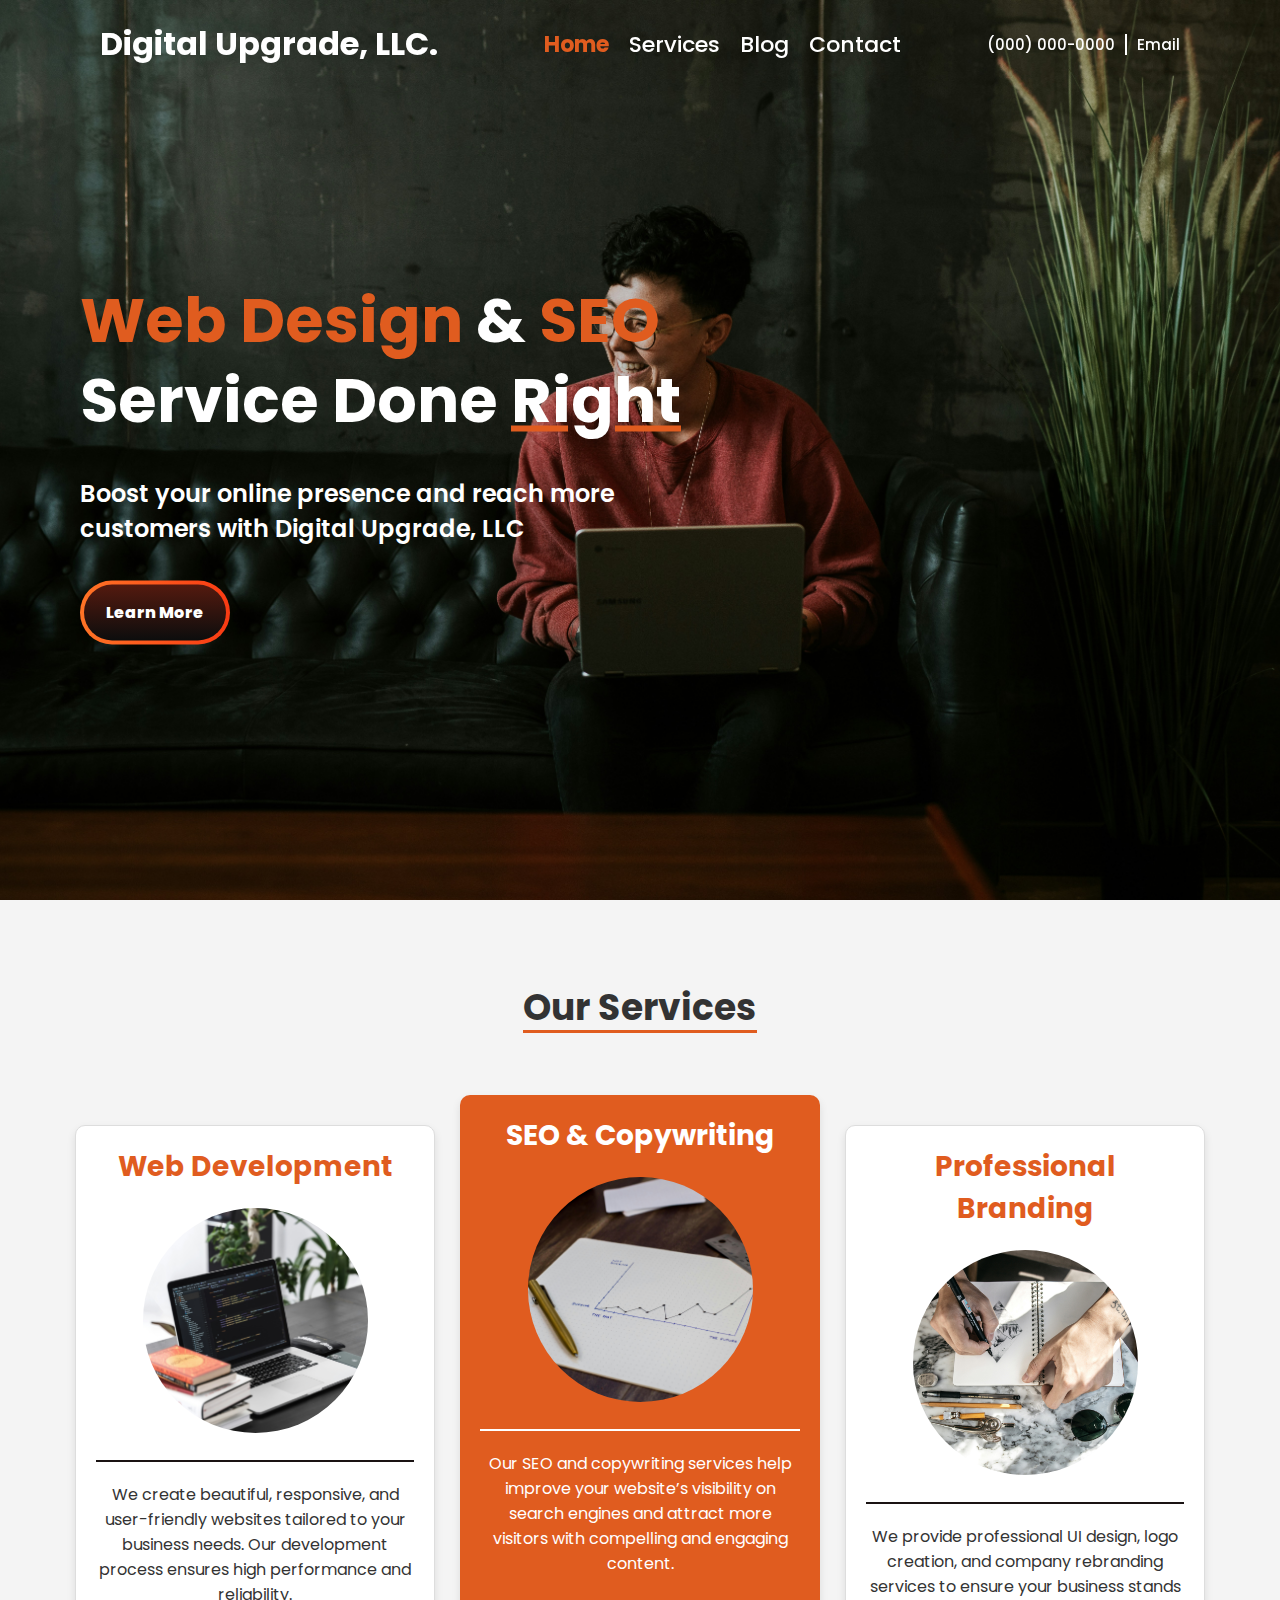
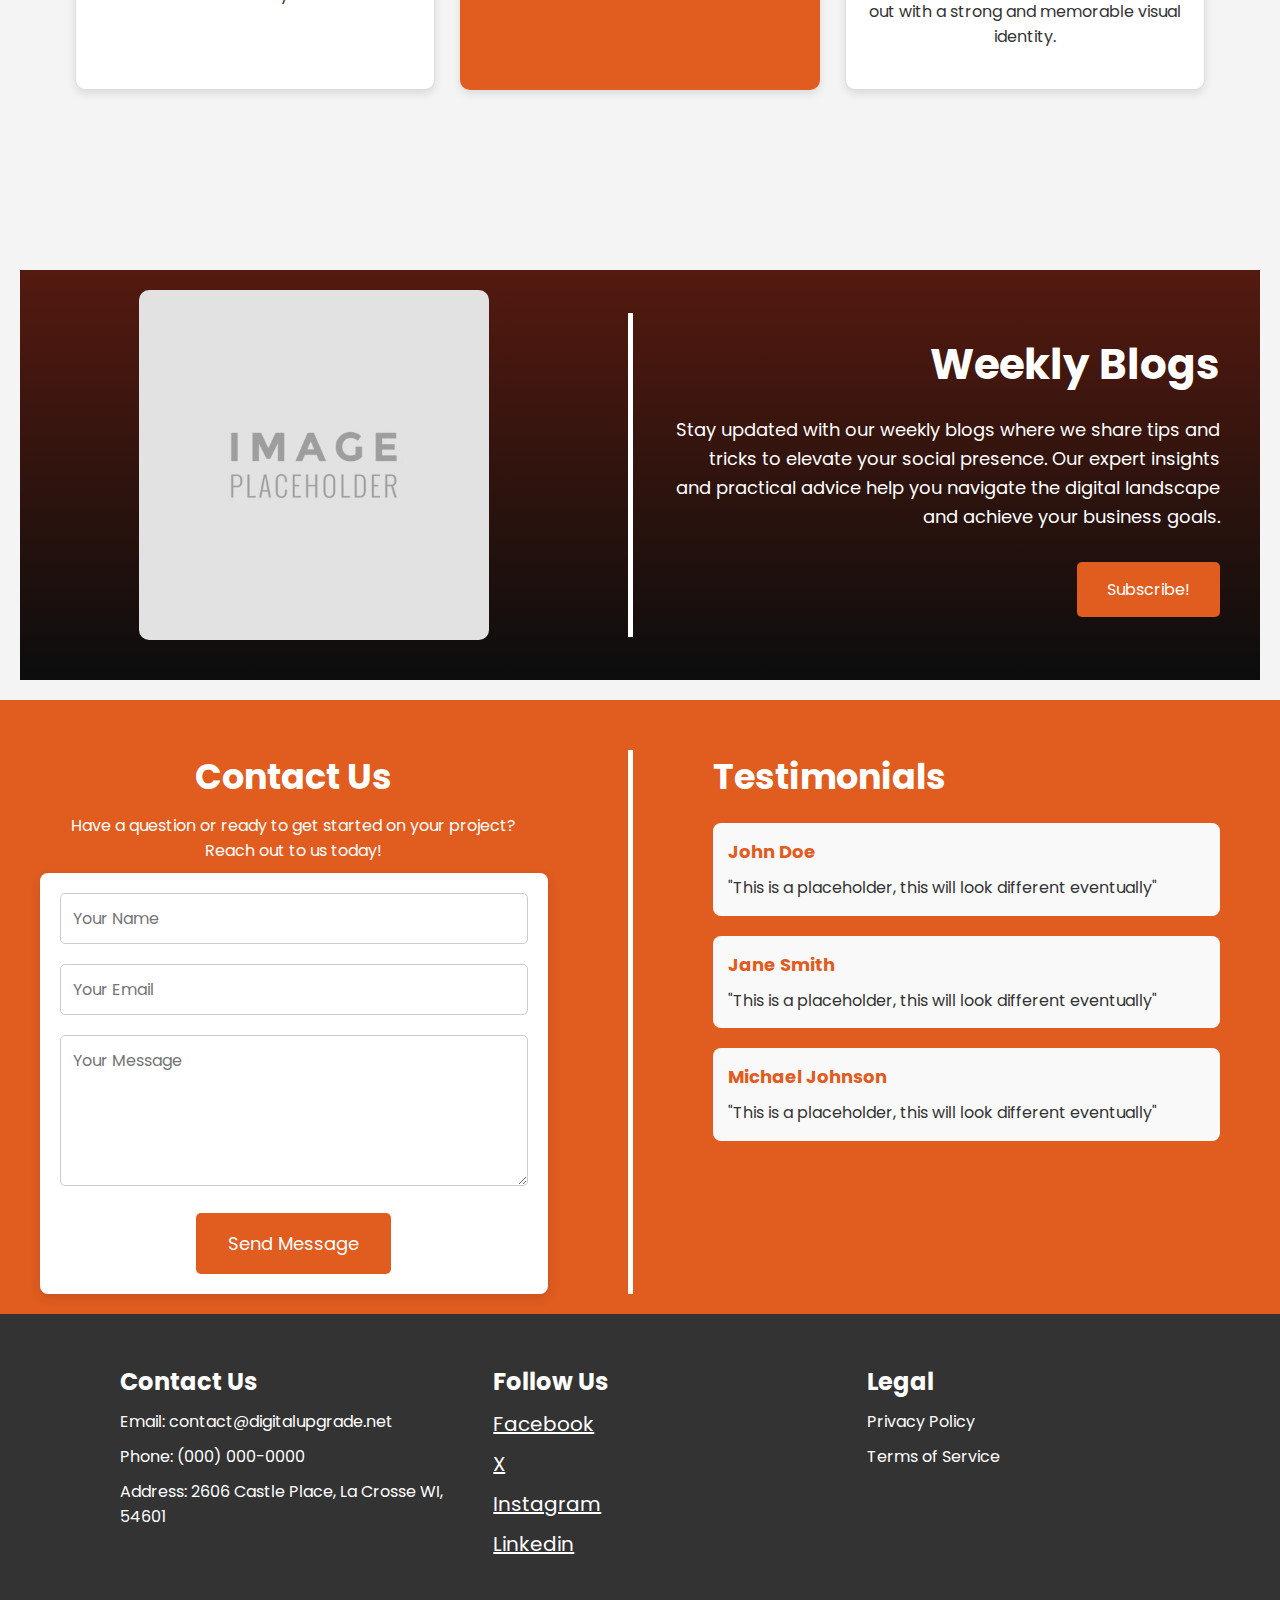
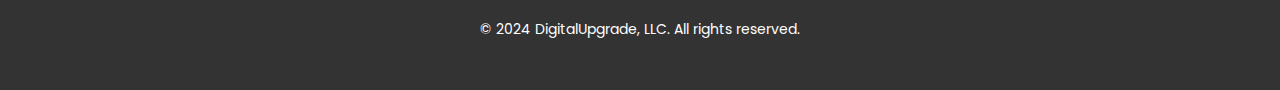
<file: index.html>
<!DOCTYPE html>
<html lang="en">

<head>
    <meta charset="UTF-8">
    <meta name="viewport" content="width=device-width, initial-scale=1.0">
    <link rel="stylesheet" href="styles.css">
    <link rel="preconnect" href="https://fonts.googleapis.com">
    <link rel="preconnect" href="https://fonts.gstatic.com" crossorigin>
    <link
        href="https://fonts.googleapis.com/css2?family=Poppins:ital,wght@0,100;0,200;0,300;0,400;0,500;0,600;0,700;0,800;0,900&display=swap"
        rel="stylesheet">
    <title>DigitalUpgrade, LLC. - Upgrade Your Company's Online Presence Today!</title>
</head>

<body>
    <div class="header-container">
        <header class="header">
            <a href="#" class="logo">Digital Upgrade, LLC.</a>

            <nav class="navbar">
                <a href="construction.html" class="active">Home</a>
                <a href="construction.html">Services</a>
                <a href="construction.html">Blog</a>
                <a href="construction.html">Contact</a>
            </nav>
            <nav class="socials">
                <a href="construction.html">(000) 000-0000</a>
                <a href="construction.html" id="email">Email</a>
            </nav>
        </header>
        <div class="header-content">
            <h1><span class="highlight">Web Design</span> & <span class="highlight">SEO</span> Service Done <span
                    class="underline">Right</span>
            </h1>
            <h2>Boost your online presence and reach more customers with Digital Upgrade, LLC</h2>
            <button href="construction.html" class="learn-btn" role="button">Learn More</button>
        </div>
    </div>

    <div class="main-content">
        <div class="services-section">
            <h2 class="underline">Our Services</h2>
            <div class="services-container">
                <div class="service-box">
                    <div class="service-box-content">
                        <h3>Web Development</h3>
                        <img src="Images/coding.jpg" class="placeholder" alt="Web Development">
                        <p>We create beautiful, responsive, and user-friendly websites tailored to your business needs.
                            Our
                            development process ensures high performance and reliability.</p>
                    </div>
                    <button href="construction.html" class="service-button" id="webdev-button">Learn More</button>
                </div>
                <div class="service-box inverted">
                    <div class="service-box-content">
                        <h3>SEO & Copywriting</h3>
                        <img src="Images/seo.jpg" class="placeholder" alt="SEO & Copywriting">
                        <p>Our SEO and copywriting services help improve your website’s visibility on search engines and
                            attract
                            more visitors with compelling and engaging content.</p>
                    </div>
                    <button href="construction.html" class="service-button" id="seo-button">Learn More</button>
                </div>
                <div class="service-box">
                    <div class="service-box-content">
                        <h3>Professional Branding</h3>
                        <img src="Images/drawing.jpg" class="placeholder" alt="Professional Branding">
                        <p>We provide professional UI design, logo creation, and company rebranding services to ensure
                            your
                            business stands out with a strong and memorable visual identity.</p>
                    </div>
                    <button href="construction.html" class="service-button" id="gfx-button">Learn More</button>
                </div>
            </div>
        </div>


        <div class="blog-section">
            <div class="blog-content">
                <div class="blog-image">
                    <img src="Images/placeholder.jpg" alt="Weekly Blogs" class="placeholder">
                </div>
                <div class="blog-text">
                    <h2>Weekly Blogs</h2>
                    <p>Stay updated with our weekly blogs where we share tips and tricks to elevate your social
                        presence. Our
                        expert insights and practical advice help you navigate the digital landscape and achieve
                        your
                        business
                        goals.</p>
                    <a href="construction.html" class="cta-button">Subscribe!</a>
                </div>
            </div>
        </div>

    </div>

    <div class="contact-section">
        <div class="contact-content">
            <div class="contact-form-container">
                <h2>Contact Us</h2>
                <p>Have a question or ready to get started on your project? Reach out to us today!</p>
                <form action="#" method="POST" class="contact-form">
                    <input type="text" name="name" placeholder="Your Name" required>
                    <input type="email" name="email" placeholder="Your Email" required>
                    <textarea name="message" placeholder="Your Message" rows="5" required></textarea>
                    <button type="submit" class="submit-button">Send Message</button>
                </form>
            </div>
            <div class="contact-info">
                <h2>Testimonials</h3>
                    <div class="review">
                        <h4>John Doe</h4>
                        <p>"This is a placeholder, this will look different eventually"
                        </p>
                    </div>
                    <div class="review">
                        <h4>Jane Smith</h4>
                        <p>"This is a placeholder, this will look different eventually"</p>
                    </div>
                    <div class="review">
                        <h4>Michael Johnson</h4>
                        <p>"This is a placeholder, this will look different eventually"</p>
                    </div>
            </div>
        </div>
    </div>

    </div> <!-- End Main Div -->

    <footer class="footer-section">
        <div class="footer-content">
            <div class="contact-info">
                <h3>Contact Us</h3>
                <ul>
                    <li><i class="fas fa-envelope"></i> Email: contact@digitalupgrade.net</li>
                    <li><i class="fas fa-phone"></i> Phone: (000) 000-0000</li>
                    <li><i class="fas fa-map-marker-alt"></i> Address: 2606 Castle Place, La Crosse WI, 54601</li>
                </ul>
            </div>
            <div class="social-links">
                <h3>Follow Us</h3>
                <ul>
                    <li><a href="#">Facebook<i class="fab fa-facebook-f"></i></a></li>
                    <li><a href="#">X<i class="fab fa-x"></i></a></li>
                    <li><a href="#">Instagram<i class="fab fa-instagram"></i></a></li>
                    <li><a href="#">Linkedin<i class="fab fa-linkedin-in"></i></a></li>
                </ul>
            </div>
            <div class="legal-info">
                <h3>Legal</h3>
                <ul>
                    <li><a href="#">Privacy Policy</a></li>
                    <li><a href="#">Terms of Service</a></li>
                </ul>
            </div>
        </div>
        <div class="copyright">
            <p>&copy; 2024 DigitalUpgrade, LLC. All rights reserved.</p>
        </div>
    </footer>


    <script src="app.js"></script>
</body>

</html>
</file>
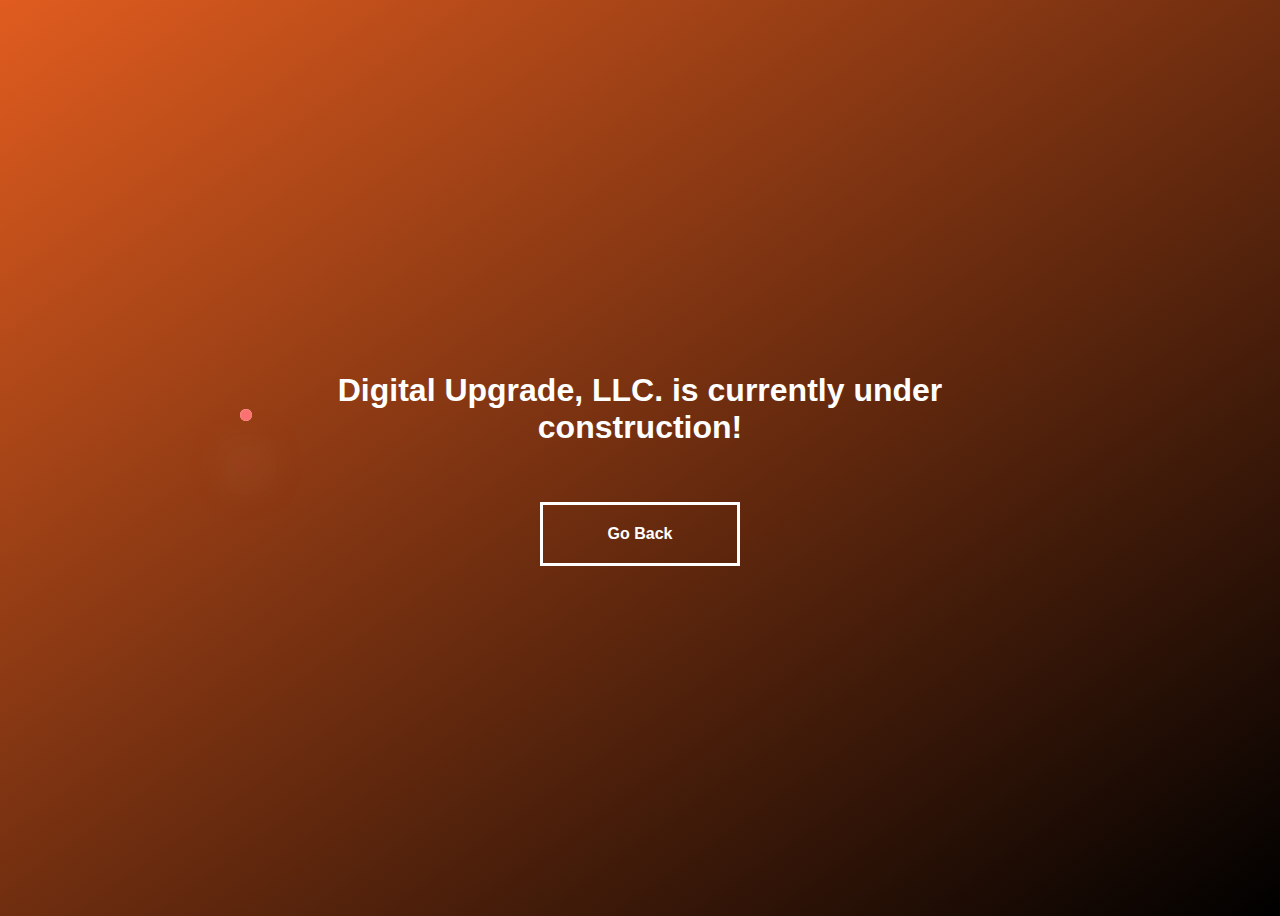
<file: construction.html>
<!DOCTYPE html>
<html lang="en">

<head>
    <meta charset="UTF-8">
    <meta name="viewport" content="width=device-width, initial-scale=1.0">
    <link rel="stylesheet" href="construct.css">
    <title>Digital Upgrade, LLC. is currently under construction!</title>
</head>

<body>
    <div class="animation-container">
        <h1> Digital Upgrade, LLC. is currently under construction!</h1>
        <div class="lightning-container">
            <div class="lightning white"></div>
            <div class="lightning red"></div>
        </div>
        <div class="boom-container">
            <div class="shape circle big white"></div>
            <div class="shape circle white"></div>
            <div class="shape triangle big yellow"></div>
            <div class="shape disc white"></div>
            <div class="shape triangle blue"></div>
        </div>
        <div class="boom-container second">
            <div class="shape circle big white"></div>
            <div class="shape circle white"></div>
            <div class="shape disc white"></div>
            <div class="shape triangle blue"></div>
        </div>
    </div>
    <div class="button-container">
        <button class="cta">Go Back</button>
    </div>
    <script src="construction.js"></script>
</body>

</html>
</file>
<file: styles.css>
/* Color Scheme */
:root {
    --primary-color: rgb(224, 92, 31);
    --secondary-color: #e05c1f;
    --text-color: #fff;
    --bg-color: #f4f4f4;
}

* {
    margin: 0;
    padding: 0;
    box-sizing: border-box;
    font-family: "Poppins", sans-serif;
}

body {
    background-color: var(--bg-color);
}

html {
    overflow-x: hidden;
}


.header-container {
    min-height: 100vh;
    background: url('Images/header-bg.jpg') no-repeat center center;
    background-color: #0c0d0d;
    background-size: cover;
    display: flex;
    flex-direction: column;
    justify-content: center;
    align-items: flex-start;
    padding: 20px;
    position: relative;
}

.header {
    position: fixed;
    top: 0;
    left: 0;
    width: 100%;
    padding: 20px 100px;
    background: transparent;
    display: flex;
    justify-content: space-between;
    align-items: center;
    z-index: 100;
    transition: top 1s;
}

.logo {
    font-size: 32px;
    color: var(--text-color);
    text-decoration: none;
    font-weight: 700;
}

.navbar {
    display: flex;
    /* Ensure navbar is visible on desktop */
    flex-direction: row;
}

.navbar a {
    position: relative;
    font-size: 22px;
    color: var(--text-color);
    font-weight: 500;
    text-decoration: none;
    margin-left: 20px;
    transition: color 0.3s;
}

.navbar a.active {
    color: var(--primary-color);
    font-weight: 700;
}

.navbar a::before {
    content: '';
    position: absolute;
    top: 100%;
    left: 0;
    width: 0;
    height: 2px;
    background-color: var(--primary-color);
    transition: width 1s;
}

.navbar a:hover::before {
    width: 100%;
}

.socials a {
    position: relative;
    font-size: 15px;
    color: var(--text-color);
    font-weight: 500;
    text-decoration: none;
}

.socials a:not(:last-child) {
    border-right: 2px solid var(--text-color);
    padding-right: 10px;
}

.socials a:last-child {
    padding-left: 6px;
}

.header-content {
    position: absolute;
    top: 50%;
    left: 80px;
    transform: translateY(-50%);
    color: var(--text-color);
    max-width: 650px;
    text-align: left;
}

.header-content h1 {
    font-size: 62px;
    margin-bottom: 10px;
    padding-right: 10px;
    padding-top: 25px;
    padding-bottom: 25px;
    line-height: 80px;
}

.header-content h2 {
    font-size: 24px;
    font-weight: 600;
}

.main-content {
    padding: 20px;
    color: #333;
}

.highlight {
    color: var(--primary-color);
}

.underline {
    text-decoration-line: underline;
    text-decoration-color: var(--primary-color);
}

/* CSS */
.learn-btn {
    align-items: center;
    appearance: none;
    background-clip: padding-box;
    background-color: initial;
    background-image: none;
    border-style: none;
    box-sizing: border-box;
    color: var(--text-color);
    cursor: pointer;
    display: inline-block;
    flex-direction: row;
    flex-shrink: 0;
    font-family: "Poppins", sans-serif;
    font-size: 16px;
    font-weight: 800;
    justify-content: center;
    line-height: 24px;
    margin: 0;
    min-height: 64px;
    outline: none;
    overflow: visible;
    padding: 19px 26px;
    margin-top: 35px;
    margin-right: 15px;
    pointer-events: auto;
    position: relative;
    text-align: center;
    text-decoration: none;
    text-transform: none;
    user-select: none;
    -webkit-user-select: none;
    touch-action: manipulation;
    vertical-align: middle;
    width: auto;
    word-break: keep-all;
    z-index: 0;
}

.learn-btn:before,
.learn-btn:after {
    border-radius: 80px;
}

.learn-btn:before {
    background-image: linear-gradient(92.83deg, #ff7426 0, #f93a13 100%);
    content: "";
    display: block;
    height: 100%;
    left: 0;
    overflow: hidden;
    position: absolute;
    top: 0;
    width: 100%;
    z-index: -2;
}

.learn-btn:after {
    background-color: initial;
    background-image: linear-gradient(#541a0f 0, #0c0d0d 100%);
    bottom: 4px;
    content: "";
    display: block;
    left: 4px;
    overflow: hidden;
    position: absolute;
    right: 4px;
    top: 4px;
    transition: all 100ms ease-out;
    z-index: -1;
}

.learn-btn:hover:not(:disabled):before {
    background: linear-gradient(92.83deg, rgb(255, 116, 38) 0%, rgb(249, 58, 19) 100%);
}

.learn-btn:hover:not(:disabled):after {
    bottom: 0;
    left: 0;
    right: 0;
    top: 0;
    transition-timing-function: ease-in;
    opacity: 0;
}

.learn-btn:active:not(:disabled) {
    color: #ccc;
}

.learn-btn:active:not(:disabled):before {
    background-image: linear-gradient(0deg, rgba(0, 0, 0, .2), rgba(0, 0, 0, .2)), linear-gradient(92.83deg, #ff7426 0, #f93a13 100%);
}

.learn-btn:active:not(:disabled):after {
    background-image: linear-gradient(#541a0f 0, #0c0d0d 100%);
    bottom: 4px;
    left: 4px;
    right: 4px;
    top: 4px;
}

.learn-btn:disabled {
    cursor: default;
    opacity: .24;
}


.services-section {
    padding: 60px 20px;
    background-color: var(--background-color);
    text-align: center;
}

.services-section h2 {
    font-size: 36px;
    margin-bottom: 40px;
}

.services-container {
    display: flex;
    justify-content: center;
    flex-wrap: wrap;
    gap: 25px;
    padding-bottom: 100px;
    padding-top: 50px;
}

.service-box {
    background: #fff;
    border: 1px solid #ddd;
    border-radius: 10px;
    padding: 20px;
    width: 100%;
    max-width: 360px;
    box-shadow: 0 4px 8px rgba(0, 0, 0, 0.1);
    transition: transform 0.3s, box-shadow 0.3s;
    margin-bottom: 20px;
    box-sizing: border-box;
    text-align: center;
    display: flex;
    flex-direction: column;
    align-items: center;
    position: relative;
}

.service-box.inverted {
    background: var(--primary-color);
    color: var(--text-color);
    border: none;
    margin-top: -30px;
}

.service-box-content {
    transition: filter 0.3s;
}

.service-box:hover {
    transform: translateY(-10px);
    box-shadow: 0 8px 16px rgba(0, 0, 0, 0.2);
    transition: 1s;
}

.service-box:hover .service-box-content {
    filter: blur(3px);
    transition: 1s;
}

.service-box h3 {
    font-size: 28px;
    color: var(--primary-color);
    margin-bottom: 20px;
}

.service-box.inverted h3 {
    color: var(--text-color);
}

.service-box p {
    font-size: 16px;
    margin-bottom: 20px;
    border-top: #1a1313 solid 2px;
    padding-top: 20px;
}

.service-box.inverted p {
    color: var(--text-color);
    border-top: #fff solid 2px;
    padding-top: 20px;
}

.service-button {
    position: absolute;
    top: 40%;
    left: 50%;
    transform: translate(-50%, -50%);
    background-color: var(--primary-color);
    color: var(--text-color);
    padding: 10px 20px;
    border: none;
    border-radius: 5px;
    font-size: 20px;
    cursor: pointer;
    opacity: 0;
    visibility: hidden;
    transition: opacity 1s ease, visibility .3s ease;
    filter: none;
    z-index: 1;
    box-shadow: #0c0d0d;
}

#seo-button {
    background-color: var(--text-color);
    color: var(--primary-color);
    box-shadow: #0c0d0d;
}

.service-box:hover .service-button {
    opacity: 1;
    visibility: visible;
}

.placeholder {
    width: 225px;
    height: 225px;
    object-fit: cover;
    border-radius: 50%;
    margin-bottom: 20px;
}

h2.underline {
    text-underline-offset: 10px;
}

.blog-section {
    background-image: linear-gradient(#541a0f 0, #0c0d0d 100%);
    padding: 20px 10px;
    display: flex;
    justify-content: center;
    align-items: center;
    text-align: center;
    color: var(--text-color);
}

.blog-content {
    max-width: 1200px;
    display: flex;
    justify-content: center;
    align-items: center;
    gap: 40px;
}

.blog-image {
    flex: 1;
    display: flex;
    justify-content: center;
    align-items: center;
}

.blog-image .placeholder {
    width: 100%;
    max-width: 350px;
    height: auto;
    border-radius: 10px;
}

.blog-text {
    flex: 1;
    padding: 20px;
    padding-left: 40px;
    border-left: #fff solid 5px;
    text-align: right;
}

.blog-text h2 {
    font-size: 42px;
    margin-bottom: 20px;
}

.blog-text p {
    font-size: 18px;
    line-height: 1.6;
    margin-bottom: 30px;
}

.cta-button {
    display: inline-block;
    padding: 15px 30px;
    background-color: var(--primary-color);
    color: var(--text-color);
    text-decoration: none;
    border-radius: 5px;
    transition: background-color 0.3s ease;
}

.cta-button:hover {
    background-color: var(--secondary-color);
}

.contact-section {
    background-color: var(--primary-color);
    color: var(--text-color);
    padding-top: 50px;
    padding-bottom: 20px;
    text-align: center;
}

.contact-content {
    display: flex;
    justify-content: space-between;
    align-items: flex-start;
    max-width: 1200px;
    margin: 0 auto;
}

.contact-form-container {
    flex: 1;
    text-align: center;
    border-right: #fff solid 5px;
    padding-right: 80px;
}

.contact-form-container p {
    padding: 10px;
}

.contact-form {
    padding: 20px;
    background-color: #fff;
    border-radius: 8px;
    box-shadow: 0 4px 12px rgba(0, 0, 0, 0.1);
}

.contact-form input,
.contact-form textarea {
    width: 100%;
    padding: 12px;
    margin-bottom: 20px;
    border: 1px solid #ccc;
    border-radius: 5px;
    font-size: 16px;
    transition: border-color 0.3s ease;
}

.contact-form textarea {
    resize: vertical;
}

.contact-form input:focus,
.contact-form textarea:focus {
    border-color: var(--secondary-color);
}

.submit-button {
    padding: 15px 30px;
    background-color: var(--primary-color);
    color: var(--text-color);
    border: 2px solid transparent;
    border-radius: 5px;
    font-size: 18px;
    cursor: pointer;
    transition: background-color 1s ease, border-color 1s ease;
}

.submit-button:hover {
    background-color: var(--text-color);
    color: var(--primary-color);
    border: 2px solid var(--primary-color);
    border-radius: 5px;
    padding: 15px 30px;

}

.contact-info {
    flex: 1;
    margin-left: 80px;
    text-align: center;
}

.contact-info h2 {
    font-size: 24px;
    margin-bottom: 20px;
    color: var(--text-color);
}

.review {
    background-color: #f9f9f9;
    padding: 15px;
    border-radius: 8px;
    margin-bottom: 20px;
}

.review h4 {
    font-size: 18px;
    margin-bottom: 10px;
    color: var(--primary-color);
}

.review p {
    font-size: 16px;
    line-height: 1.6;
    color: #333;
}

.contact-content h2 {
    font-size: 35px;
}

.footer-section {
    background-color: #333;
    color: var(--text-color);
    padding: 50px 20px;
    text-align: center;
}

.footer-content {
    display: flex;
    justify-content: space-between;
    align-items: flex-start;
    max-width: 1200px;
    margin: 0 auto;
}

.contact-info,
.social-links,
.legal-info {
    flex: 1;
    text-align: left;
    margin-right: 20px;
}

.contact-info h3,
.social-links h3,
.legal-info h3 {
    font-size: 24px;
    margin-bottom: 10px;
}

.contact-info ul,
.social-links ul,
.legal-info ul {
    list-style-type: none;
    padding: 0;
}

.contact-info ul li,
.social-links ul li,
.legal-info ul li {
    margin-bottom: 10px;
    font-size: 16px;
}

.social-links ul li a {
    color: var(--text-color);
    font-size: 20px;
    transition: color 0.3s ease;
}

.social-links ul li a:hover {
    color: var(--secondary-color);
}

.legal-info ul li a {
    color: var(--text-color);
    font-size: 16px;
    text-decoration: none;
    transition: color 0.3s ease;
}

.legal-info ul li a:hover {
    color: var(--secondary-color);
}

.copyright {
    margin-top: 50px;
    font-size: 14px;
}

.copyright p {
    color: var(--text-color);
}

.hamburger {
    display: none;
    cursor: pointer;
    font-size: 35px;
    color: var(--primary-color);
    padding-right: 10px;
}

@media (max-width: 480px) {

    .header-content {
        left: 20px;
    }

    .header-content h1 {
        font-size: 36px;
        line-height: 48px;
    }

    .header-content h2 {
        font-size: 18px;
    }

    body {
        font-size: 14px;
    }

    .learn-btn {
        font-size: 12px;
        padding: 8px 16px;
    }
}

@media (max-width: 768px) {

    .contact-section {
        display: none;
    }

    .footer-section {
        display: none;
    }

    .learn-btn {
        padding: 19px 32px;
    }

    .services-section {
        padding: 0px;
    }

    .main-content {
        padding: 0px;
    }

    .navbar {
        display: none;
        /* Hide navbar by default on mobile */
        flex-direction: column;
        position: absolute;
        top: 60px;
        right: 0;
        width: 100%;
        text-align: center;
        transition: ease all .5s;
    }

    .navbar a {
        font-size: 18px;
        margin-left: 10px;
        margin: 10px 0;
        transition: ease all .5s;
    }

    .navbar.active {
        display: flex;
        /* Show navbar when active */
        transition: ease all .5s;
    }

    .header-content h1 {
        font-size: 48px;
        line-height: 60px;
        transition: ease all .5s;
    }

    .header-content h2 {
        font-size: 20px;
        transition: ease all .5s;
    }

    .services-container {
        flex-direction: column;
        align-items: center;
        transition: ease all .5s;
    }

    .blog-section {
        width: 100%;
        transition: ease all .5s;
    }

    .blog-content {
        flex-direction: column;
        transition: ease all .5s;
    }

    .blog-text {
        padding-left: 20px;
        text-align: center;
        border-left: none;
        transition: ease all .5s;
    }

    .logo {
        font-size: x-large;
        transition: ease all .5s;
    }

    .hamburger {
        display: block;
        transition: ease all .5s;
    }

    .socials {
        display: none;
        transition: ease all .5s;
    }

    body {
        font-size: 16px;
        transition: ease all .5s;
    }

    .learn-btn {
        font-size: 14px;
        padding: 10px 20px;
        transition: ease all .5s;
    }
}



@media (max-width: 1220px) {

    .main-content h2 {
        padding-top: 30px;
    }

    .service-box.inverted {
        background: var(--primary-color);
        color: var(--text-color);
        border: none;
        margin-top: 0px;
    }

    .socials {
        display: none;

    }

    .navbar {
        display: none;

    }

    .hamburger {
        display: block;

    }

    .header-container {
        background-image: none;
        background-color: #0c0d0d;
        transition: ease all .5s;
    }

    .header {
        padding: 10px 20px;
        background-color: rgba(0, 0, 0, 0.75);
        transition: ease all .5s;
    }

    #blogimg {
        display: none;
    }

}
</file>
<file: construct.css>
:root {
    --primary-color: #e05c1f;
    --secondary-color: #000000;
    --text-color: #fff;
    --bg-color: #f4f4f4;
}

* {
    font-family: "Poppins", sans-serif;
}

body {
    display: flex;
    flex-direction: column;
    align-items: center;
    justify-content: center;
    position: relative;
    background: linear-gradient(to bottom right, var(--primary-color) 0%, var(--secondary-color) 100%);
    min-height: 100vh;
}

.animation-container {
    display: block;
    position: relative;
    width: 800px;
    max-width: 100%;
    margin: 0 auto;
}

.animation-container h1 {
    color: #fff;
    text-align: center;
    align-self: center;
}

.lightning-container {
    position: absolute;
    top: 50%;
    left: 0;
    display: flex;
    transform: translateY(-50%);
}

.lightning {
    position: absolute;
    display: block;
    height: 12px;
    width: 12px;
    border-radius: 12px;
    transform-origin: 6px 6px;
    animation-name: woosh;
    animation-duration: 1.5s;
    animation-iteration-count: infinite;
    animation-timing-function: cubic-bezier(0.445, 0.050, 0.550, 0.950);
    animation-direction: alternate;
}

.lightning.white {
    background-color: white;
    box-shadow: 0px 50px 50px 0px rgba(255, 255, 255, 0.7);
}

.lightning.red {
    background-color: #fc7171;
    box-shadow: 0px 50px 50px 0px rgba(252, 113, 113, 0.7);
    animation-delay: 0.2s;
}

.boom-container {
    position: absolute;
    display: flex;
    width: 80px;
    height: 80px;
    text-align: center;
    align-items: center;
    transform: translateY(-50%);
    left: 200px;
    top: -145px;
}

.shape {
    display: inline-block;
    position: relative;
    opacity: 0;
    transform-origin: center center;
}

.shape.triangle {
    width: 0;
    height: 0;
    border-style: solid;
    transform-origin: 50% 80%;
    animation-duration: 1s;
    animation-timing-function: ease-out;
    animation-iteration-count: infinite;
    margin-left: -15px;
    border-width: 0 2.5px 5px 2.5px;
    border-color: transparent transparent #42e599 transparent;
    animation-name: boom-triangle;
}

.shape.triangle.big {
    margin-left: -25px;
    border-width: 0 5px 10px 5px;
    border-color: transparent transparent #fade28 transparent;
    animation-name: boom-triangle-big;
}

.shape.disc {
    width: 8px;
    height: 8px;
    border-radius: 100%;
    background-color: #d15ff4;
    animation-name: boom-disc;
    animation-duration: 1s;
    animation-timing-function: ease-out;
    animation-iteration-count: infinite;
}

.shape.circle {
    width: 20px;
    height: 20px;
    animation-name: boom-circle;
    animation-duration: 1s;
    animation-timing-function: ease-out;
    animation-iteration-count: infinite;
    border-radius: 100%;
    margin-left: -30px;
}

.shape.circle.white {
    border: 1px solid white;
}

.shape.circle.big {
    width: 40px;
    height: 40px;
    margin-left: 0px;
}

.shape.circle.big.white {
    border: 2px solid white;
}

.shape:after {
    background-color: rgba(178, 215, 232, 0.2);
}

.shape.triangle,
.shape.circle,
.shape.circle.big,
.shape.disc {
    animation-delay: 0.38s;
    animation-duration: 3s;
}

.shape.circle {
    animation-delay: 0.6s;
}

.boom-container.second {
    left: 485px;
    top: 155px;
}

.boom-container.second .shape.triangle,
.boom-container.second .shape.circle,
.boom-container.second .shape.circle.big,
.boom-container.second .shape.disc {
    animation-delay: 1.9s;
}

.boom-container.second .shape.circle {
    animation-delay: 2.15s;
}

.button-container {
    display: flex;
    justify-content: center;
    width: 100%;
    margin-top: 35px;
}

button {
    align-items: center;
    appearance: none;
    background-clip: padding-box;
    background-color: initial;
    background-image: none;
    border-style: none;
    box-sizing: border-box;
    color: var(--text-color);
    cursor: pointer;
    flex-direction: row;
    flex-shrink: 0;
    font-family: "Poppins", sans-serif;
    font-size: 16px;
    font-weight: 800;
    justify-content: center;
    line-height: 24px;
    margin: 0;
    min-height: 64px;
    outline: none;
    overflow: visible;
    pointer-events: auto;
    position: relative;
    text-align: center;
    text-decoration: none;
    text-transform: none;
    user-select: none;
    -webkit-user-select: none;
    touch-action: manipulation;
    vertical-align: middle;
    width: 200px;
    word-break: keep-all;
    z-index: 0;
    border: solid;
}

@keyframes woosh {
    0% {
        width: 12px;
        transform: translate(0px, 0px) rotate(-35deg);
    }

    15% {
        width: 50px;
    }

    30% {
        width: 12px;
        transform: translate(214px, -150px) rotate(-35deg);
    }

    30.1% {
        transform: translate(214px, -150px) rotate(46deg);
    }

    50% {
        width: 110px;
    }

    70% {
        width: 12px;
        transform: translate(500px, 150px) rotate(46deg);
    }

    70.1% {
        transform: translate(500px, 150px) rotate(-37deg);
    }

    85% {
        width: 50px;
    }

    100% {
        width: 12px;
        transform: translate(700px, 0) rotate(-37deg);
    }
}

@keyframes boom-circle {
    0% {
        opacity: 0;
    }

    5% {
        opacity: 1;
    }

    30% {
        opacity: 0;
        transform: scale(3);
    }

    100% {}
}

@keyframes boom-triangle-big {
    0% {
        opacity: 0;
    }

    5% {
        opacity: 1;
    }

    40% {
        opacity: 0;
        transform: scale(2.5) translate(50px, -50px) rotate(360deg);
    }

    100% {}
}

@keyframes boom-triangle {
    0% {
        opacity: 0;
    }

    5% {
        opacity: 1;
    }

    30% {
        opacity: 0;
        transform: scale(3) translate(20px, 40px) rotate(360deg);
    }

    100% {}
}

@keyframes boom-disc {
    0% {
        opacity: 0;
    }

    5% {
        opacity: 1;
    }

    40% {
        opacity: 0;
        transform: scale(2) translate(-70px, -30px);
    }

    100% {}
}
</file>
